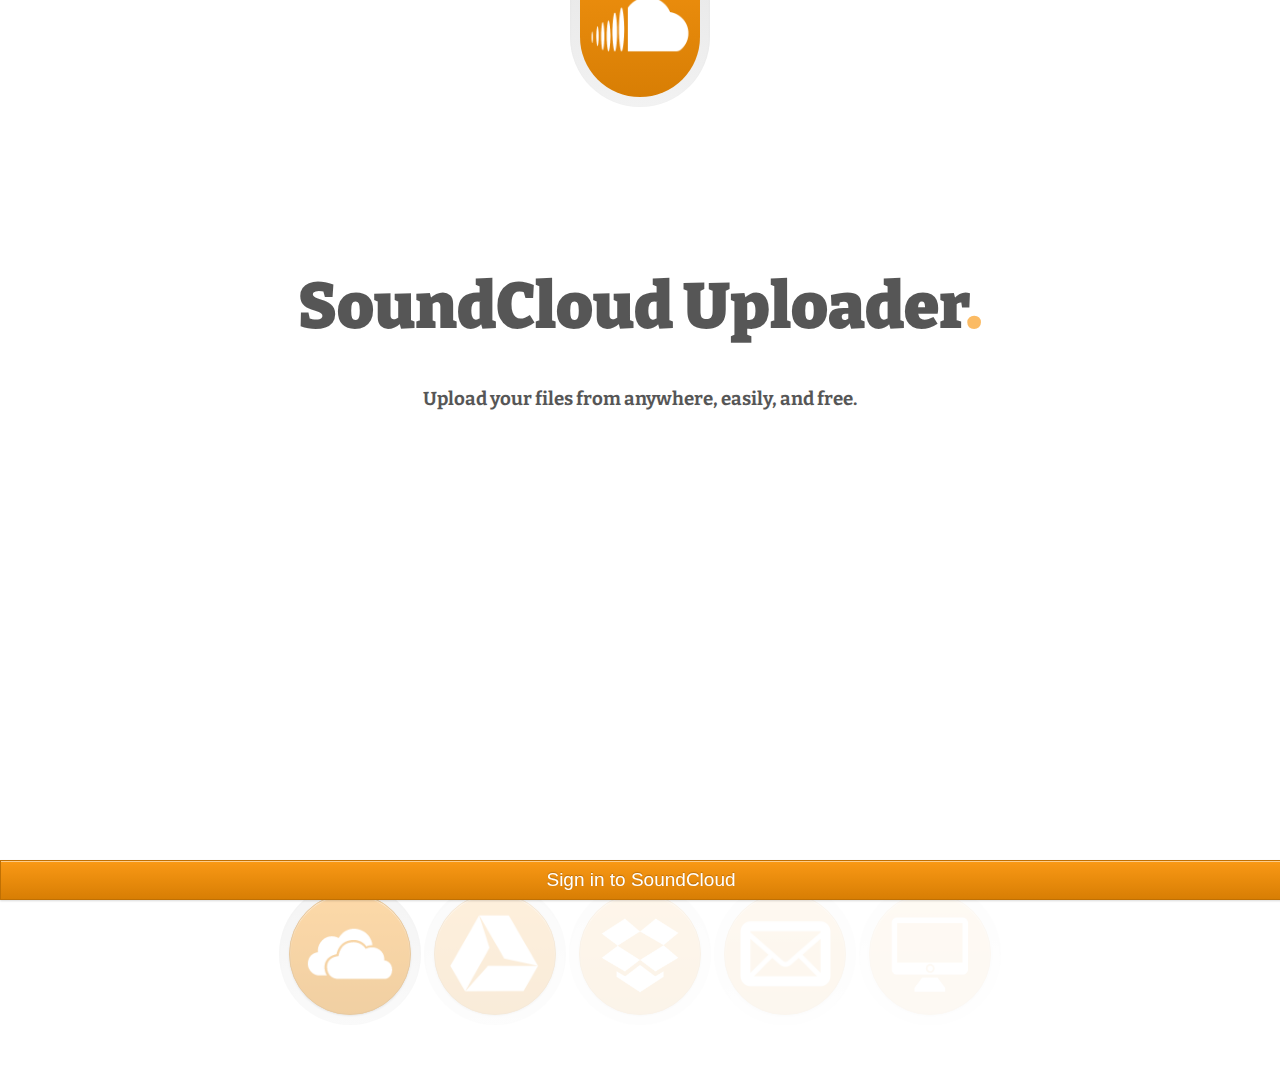
<file: index.html>
<!DOCTYPE html>
<html lang="en">
	<head>
		<meta charset="utf-8" />

		<!-- Always force latest IE rendering engine (even in intranet) & Chrome Frame
		Remove this if you use the .htaccess -->
		<meta http-equiv="X-UA-Compatible" content="IE=edge,chrome=1" />

		<title>SoundCloud Uploader</title>

		<!-- Replace favicon.ico & apple-touch-icon.png in the root of your domain and delete these references -->
		<link rel="shortcut icon" href="/favicon.ico" />
		<link rel="apple-touch-icon" href="/apple-touch-icon.png" />

		<link href='http://fonts.googleapis.com/css?family=Bitter:400,700' rel='stylesheet' type='text/css'>
		<link rel="stylesheet" type="text/css" media="screen" href="stylesheets/main.css" />
		<link rel="stylesheet" type="text/css" media="screen" href="stylesheets/buttons.css" />
		<script type="text/javascript" src="js/jquery-1.10.2.min.js"></script>
		<script type="text/javascript" src="js/animation.js"></script>
		    <script src="//js.live.net/v5.0/wl.debug.js" type="text/javascript"></script>

		<script type="text/javascript">
			// Use the Google API Loader script to load the google.picker script.
			function loadPicker() {
				gapi.load('picker', {
					'callback' : createPicker
				});
			}

			// Use your own API developer key.
			var developerKey = 'AIzaSyAylmnFEfHP51gM7x6LbSXRe2op0MknRwE';

			// Create and render a Picker object for searching files.
			function createPicker() {
				var view = new google.picker.View(google.picker.ViewId.DOCS);
				view.setMimeTypes("audio/aiff,audio/mpeg,audio/x-mpeg,audio/mpeg3,audio/x-mpeg3,audio/wav,audio/x-wav");
				var picker = new google.picker.PickerBuilder()
				//          .enableFeature(google.picker.Feature.NAV_HIDDEN)
				//          .enableFeature(google.picker.Feature.MULTISELECT_ENABLED)
				//          .setAppId(801601951194)
				//          .setOAuthToken(AUTH_TOKEN) //Optional: The auth token used in the current Drive API session.
				.addView(view)
				//          .addView(new google.picker.DocsUploadView())
				.setDeveloperKey(developerKey).setCallback(pickerCallback).setOrigin(window.location.protocol + '://' + window.location.host).build();
				picker.setVisible(true);
			}

			// A simple callback implementation.
			function pickerCallback(data) {
				if (data.action == google.picker.Action.PICKED) {
					var fileId = data.docs[0].id;
					alert('The user selected: ' + fileId);
				}
			}

			function dropboxDialog() {
				Dropbox.choose({

					// Required. Called when a user selects an item in the Chooser.
					success : function(files) {
						alert("Here's the file link:" + files[0].link)
					},

					// Optional. "preview" (default) is a preview link to the document for sharing,
					// "direct" is an expiring link to download the contents of the file. For more
					// information about link types, see Link types below.
					linkType : "direct",

					// Optional. A value of false (default) limits selection to a single file, while
					// true enables multiple file selection.
					multiselect : false,

					// Optional. This is a list of file extensions. If specified, the user will
					// only be able to select files with these extensions. You may also specify
					// file types, such as "video" or "images" in the list. For more information,
					// see File types below. By default, all extensions are allowed.
					extensions : ['.aiff','.wav','.flac','.alac','.ogg','.mp2','.mp3','.aac','.amr','.wma'],

				});
			}

			function upload() {

				SC.connect(function(){
					SC.post("/tracks", {track: { title: 'New Sound', asset_data: 'https://dl.dropboxusercontent.com/u/3942841/blues-walk.wav'}}, function(user, error){
				    		if(error){
				      			alert("Error: " + error.message);
				    		}else{
				      			alert("Success!File Uploaded!");
			    			}
			  		});
				});

			}
		</script>
	</head>

	<body>
		<div class="content">
			<div id="topribbon">
				<span id="topper" class="ribbon-wrap">
					<div id="subtopper" class="ribbon">
						<img src="img/soundcloud1.png" />
					</div></span>
			</div>
			<header>
				<h1>SoundCloud Uploader<span>.</span></h1>
				<h3>Upload your files from anywhere, easily, and free<span>.</span></h3>
			</header>
			<div class="icons" id="controls">
<span class="button-wrap"><a href="#" id="sdButton" onclick="attemptLogin()" class="button button-circle button-highlight"><img src="img/skydrive.png"></a></span>
				<span class="button-wrap"><a href="#" onclick="loadPicker()" class="google button button-circle button-highlight"><img src="img/google5.png"></a></span>
				<span class="button-wrap"><a href="#" onclick="dropboxDialog()" class="DropBox button button-circle button-highlight"><img src="img/dropbox.png"></a></span>
				<span class="button-wrap"><a href="#" class="button button-circle button-highlight"><img src="img/mail.png"></a></span>
				<span class="button-wrap"><a href="#" onclick="upload()" class="button button-circle button-highlight"><img src="img/apple3.png"></a></span>

			</div>

			<div class="log">
				<a href="#" class="button button-block button-highlight button-large">Sign in to SoundCloud</a>
			</div>
		</div>

	</body>
</html>

<script type="text/javascript" src="https://www.dropbox.com/static/api/1/dropins.js" id="dropboxjs" data-app-key="xvj2z2xsic745s1"></script>
<script src='/js/sdfilepicker.js' type="text/javascript"></script>
<script type="text/javascript" src="https://apis.google.com/js/api.js"></script>
<script src="//ajax.googleapis.com/ajax/libs/jquery/1.10.2/jquery.min.js"></script>
<script src="//connect.soundcloud.com/sdk.js"></script>
<script>
  SC.initialize({
    client_id: "5478ecd103f87b77547770f4e122e222",
    redirect_uri: "http://soundclouduploader.appspot.com/callback.html",
  });
</script>
</body>
</file>
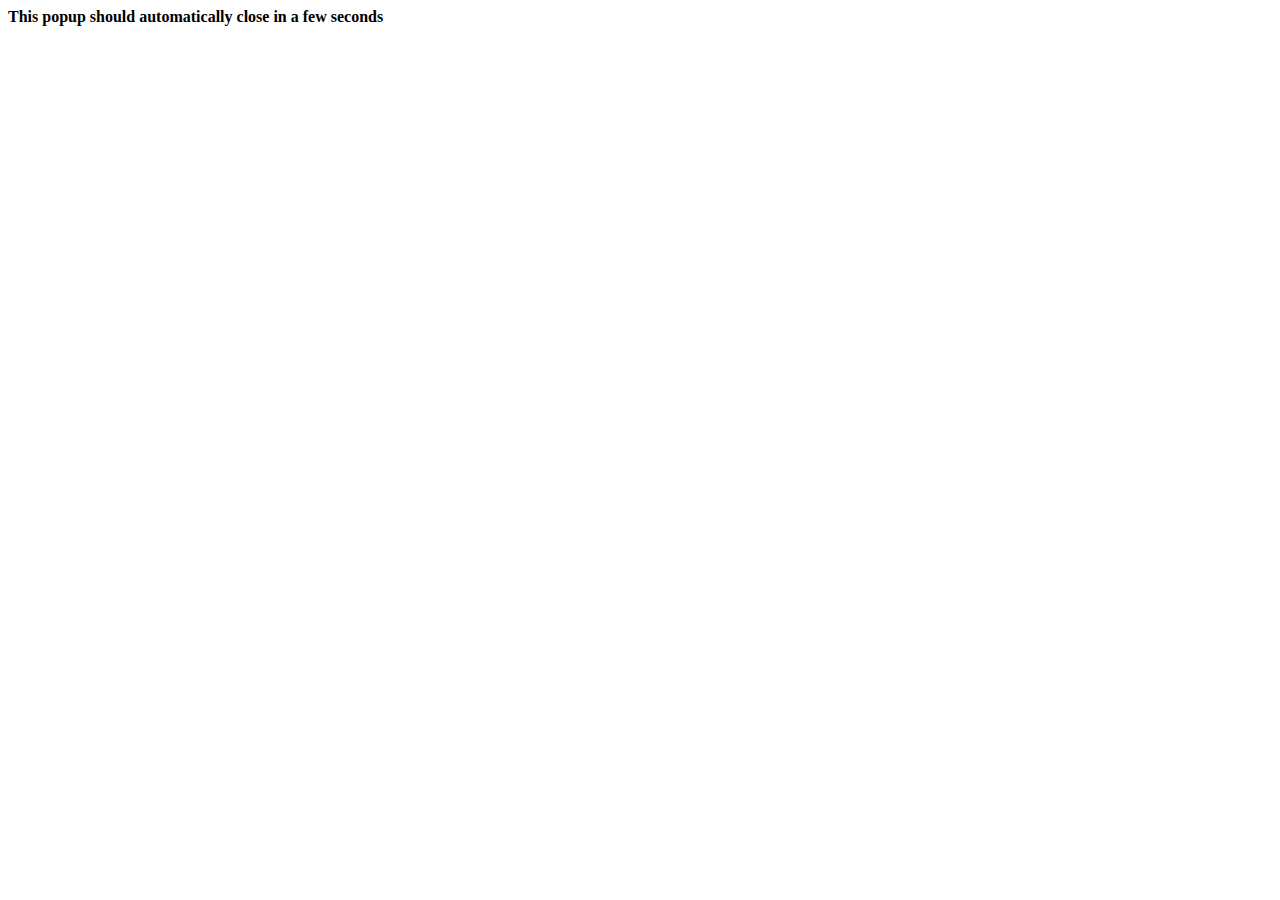
<file: callback.html>
<!DOCTYPE html>
<html lang="en">
  <head><meta http-equiv="Content-Type" content="text/html; charset=utf-8">
    <title>Connect with SoundCloud</title>
  </head>
  <body onload="window.opener.setTimeout(window.opener.SC.connectCallback, 1)">
    <b style="width: 100%; text-align: center;">This popup should automatically close in a few seconds</b>
  </body>
</html>
</file>
<file: stylesheets/main.css>
body {
	margin: 0px;
	padding: 0px;
	background-color: #ffffff;
	text-align: center;
	font-family: 'Bitter', serif;
	overflow: hidden;
}

@font-face {
	font-family: "Flaticon";
	src: url("flaticon.svg") format("svg");
	src: url("flaticon.ttf") format("truetype");
	font-weight: normal;
	font-style: normal;
}

h1 {
	font-size: 4em;
	font-weight: 900;
}

h1 span {
	color: #fa9915;
}

.content {
	position: absolute;
	width: 100%;
	text-align: center;
	top: 25%;
}

.button img {
	width: 100%;
}

.log a {
	position: fixed;
	bottom: 0px;
	width: 100%;
}

.ribbon img
{
	position: relative;
	bottom: -70px;
	width: 100%;
}

.ribbon {
	position: fixed;
	top: 0px;
	right: 50%;
	margin-right: -60px;
	-webkit-border-bottom-right-radius: 240px;
	-moz-border-bottom-right-radius: 240px;
	-ms-border-bottom-right-radius: 240px;
	-o-border-bottom-right-radius: 240px;
	border-bottom-right-radius: 240px;
	-webkit-border-bottom-left-radius: 240px;
	-moz-border-bottom-left-radius: 240px;
	-ms-border-bottom-left-radius: 240px;
	-o-border-bottom-left-radius: 240px;
	border-bottom-left-radius: 240px;
	background: -webkit-gradient(linear, 50% 0%, 50% 100%, color-stop(0%, #fa9915), color-stop(100%, #d87e04));
	background: -webkit-linear-gradient(top, #fa9915, #d87e04);
	background: -moz-linear-gradient(top, #fa9915, #d87e04);
	background: -o-linear-gradient(top, #fa9915, #d87e04);
	background: linear-gradient(top, #fa9915, #d87e04);
	background-color: #f18d05;
	border-color: #bf7004;
	color: white;
	text-shadow: 0 -1px 1px rgba(91, 53, 2, 0.35);
	z-index: 10;
	height: 20%;
	min-height: 200px;
	width: 120px;
}
.ribbon-wrap {
	position: fixed;
	top: 0px;
	right: 50%;
	margin-right: -70px;
	background: -webkit-gradient(linear, 50% 0%, 50% 100%, color-stop(0%, #e3e3e3), color-stop(100%, #f2f2f2));
	background: -webkit-linear-gradient(top, #e3e3e3, #f2f2f2);
	background: -moz-linear-gradient(top, #e3e3e3, #f2f2f2);
	background: -o-linear-gradient(top, #e3e3e3, #f2f2f2);
	background: linear-gradient(top, #e3e3e3, #f2f2f2);
	-webkit-border-bottom-right-radius: 200px;
	-moz-border-bottom-right-radius: 200px;
	-ms-border-bottom-right-radius: 200px;
	-o-border-bottom-right-radius: 200px;
	border-bottom-right-radius: 200px;
	-webkit-border-bottom-left-radius: 200px;
	-moz-border-bottom-left-radius: 200px;
	-ms-border-bottom-left-radius: 200px;
	-o-border-bottom-left-radius: 200px;
	border-bottom-left-radius: 200px;
	-webkit-box-shadow: inset 0px 1px 3px rgba(0, 0, 0, 0.04);
	-moz-box-shadow: inset 0px 1px 3px rgba(0, 0, 0, 0.04);
	box-shadow: inset 0px 1px 3px rgba(0, 0, 0, 0.04);
	padding: 10px;
	height: 20%;
	z-index: 5;
	min-height: 190px;
	width: 120px;
	display: inline-block;
}
</file>
<file: stylesheets/buttons.css>
@-webkit-keyframes glowing {
  /* line 8, ../scss/partials/_glow.scss */
  from {
    -webkit-box-shadow: 0px 0px 0px rgba(44, 154, 219, 0.3), 0px 1px 2px rgba(0, 0, 0, 0.2);
    -moz-box-shadow: 0px 0px 0px rgba(44, 154, 219, 0.3), 0px 1px 2px rgba(0, 0, 0, 0.2);
    box-shadow: 0px 0px 0px rgba(44, 154, 219, 0.3), 0px 1px 2px rgba(0, 0, 0, 0.2);
  }

  /* line 9, ../scss/partials/_glow.scss */
  50% {
    -webkit-box-shadow: 0px 0px 16px rgba(44, 154, 219, 0.8), 0px 1px 2px rgba(0, 0, 0, 0.2);
    -moz-box-shadow: 0px 0px 16px rgba(44, 154, 219, 0.8), 0px 1px 2px rgba(0, 0, 0, 0.2);
    box-shadow: 0px 0px 16px rgba(44, 154, 219, 0.8), 0px 1px 2px rgba(0, 0, 0, 0.2);
  }

  /* line 10, ../scss/partials/_glow.scss */
  to {
    -webkit-box-shadow: 0px 0px 0px rgba(44, 154, 219, 0.3), 0px 1px 2px rgba(0, 0, 0, 0.2);
    -moz-box-shadow: 0px 0px 0px rgba(44, 154, 219, 0.3), 0px 1px 2px rgba(0, 0, 0, 0.2);
    box-shadow: 0px 0px 0px rgba(44, 154, 219, 0.3), 0px 1px 2px rgba(0, 0, 0, 0.2);
  }
}

@-khtml-keyframes glowing {
  /* line 14, ../scss/partials/_glow.scss */
  from {
    -webkit-box-shadow: 0px 0px 0px rgba(44, 154, 219, 0.3), 0px 1px 2px rgba(0, 0, 0, 0.2);
    -moz-box-shadow: 0px 0px 0px rgba(44, 154, 219, 0.3), 0px 1px 2px rgba(0, 0, 0, 0.2);
    box-shadow: 0px 0px 0px rgba(44, 154, 219, 0.3), 0px 1px 2px rgba(0, 0, 0, 0.2);
  }

  /* line 15, ../scss/partials/_glow.scss */
  50% {
    -webkit-box-shadow: 0px 0px 16px rgba(44, 154, 219, 0.8), 0px 1px 2px rgba(0, 0, 0, 0.2);
    -moz-box-shadow: 0px 0px 16px rgba(44, 154, 219, 0.8), 0px 1px 2px rgba(0, 0, 0, 0.2);
    box-shadow: 0px 0px 16px rgba(44, 154, 219, 0.8), 0px 1px 2px rgba(0, 0, 0, 0.2);
  }

  /* line 16, ../scss/partials/_glow.scss */
  to {
    -webkit-box-shadow: 0px 0px 0px rgba(44, 154, 219, 0.3), 0px 1px 2px rgba(0, 0, 0, 0.2);
    -moz-box-shadow: 0px 0px 0px rgba(44, 154, 219, 0.3), 0px 1px 2px rgba(0, 0, 0, 0.2);
    box-shadow: 0px 0px 0px rgba(44, 154, 219, 0.3), 0px 1px 2px rgba(0, 0, 0, 0.2);
  }
}

@-moz-keyframes glowing {
  /* line 20, ../scss/partials/_glow.scss */
  from {
    -webkit-box-shadow: 0px 0px 0px rgba(44, 154, 219, 0.3), 0px 1px 2px rgba(0, 0, 0, 0.2);
    -moz-box-shadow: 0px 0px 0px rgba(44, 154, 219, 0.3), 0px 1px 2px rgba(0, 0, 0, 0.2);
    box-shadow: 0px 0px 0px rgba(44, 154, 219, 0.3), 0px 1px 2px rgba(0, 0, 0, 0.2);
  }

  /* line 21, ../scss/partials/_glow.scss */
  50% {
    -webkit-box-shadow: 0px 0px 16px rgba(44, 154, 219, 0.8), 0px 1px 2px rgba(0, 0, 0, 0.2);
    -moz-box-shadow: 0px 0px 16px rgba(44, 154, 219, 0.8), 0px 1px 2px rgba(0, 0, 0, 0.2);
    box-shadow: 0px 0px 16px rgba(44, 154, 219, 0.8), 0px 1px 2px rgba(0, 0, 0, 0.2);
  }

  /* line 22, ../scss/partials/_glow.scss */
  to {
    -webkit-box-shadow: 0px 0px 0px rgba(44, 154, 219, 0.3), 0px 1px 2px rgba(0, 0, 0, 0.2);
    -moz-box-shadow: 0px 0px 0px rgba(44, 154, 219, 0.3), 0px 1px 2px rgba(0, 0, 0, 0.2);
    box-shadow: 0px 0px 0px rgba(44, 154, 219, 0.3), 0px 1px 2px rgba(0, 0, 0, 0.2);
  }
}

@-ms-keyframes glowing {
  /* line 26, ../scss/partials/_glow.scss */
  from {
    -webkit-box-shadow: 0px 0px 0px rgba(44, 154, 219, 0.3), 0px 1px 2px rgba(0, 0, 0, 0.2);
    -moz-box-shadow: 0px 0px 0px rgba(44, 154, 219, 0.3), 0px 1px 2px rgba(0, 0, 0, 0.2);
    box-shadow: 0px 0px 0px rgba(44, 154, 219, 0.3), 0px 1px 2px rgba(0, 0, 0, 0.2);
  }

  /* line 27, ../scss/partials/_glow.scss */
  50% {
    -webkit-box-shadow: 0px 0px 16px rgba(44, 154, 219, 0.8), 0px 1px 2px rgba(0, 0, 0, 0.2);
    -moz-box-shadow: 0px 0px 16px rgba(44, 154, 219, 0.8), 0px 1px 2px rgba(0, 0, 0, 0.2);
    box-shadow: 0px 0px 16px rgba(44, 154, 219, 0.8), 0px 1px 2px rgba(0, 0, 0, 0.2);
  }

  /* line 28, ../scss/partials/_glow.scss */
  to {
    -webkit-box-shadow: 0px 0px 0px rgba(44, 154, 219, 0.3), 0px 1px 2px rgba(0, 0, 0, 0.2);
    -moz-box-shadow: 0px 0px 0px rgba(44, 154, 219, 0.3), 0px 1px 2px rgba(0, 0, 0, 0.2);
    box-shadow: 0px 0px 0px rgba(44, 154, 219, 0.3), 0px 1px 2px rgba(0, 0, 0, 0.2);
  }
}

@-o-keyframes glowing {
  /* line 32, ../scss/partials/_glow.scss */
  from {
    -webkit-box-shadow: 0px 0px 0px rgba(44, 154, 219, 0.3), 0px 1px 2px rgba(0, 0, 0, 0.2);
    -moz-box-shadow: 0px 0px 0px rgba(44, 154, 219, 0.3), 0px 1px 2px rgba(0, 0, 0, 0.2);
    box-shadow: 0px 0px 0px rgba(44, 154, 219, 0.3), 0px 1px 2px rgba(0, 0, 0, 0.2);
  }

  /* line 33, ../scss/partials/_glow.scss */
  50% {
    -webkit-box-shadow: 0px 0px 16px rgba(44, 154, 219, 0.8), 0px 1px 2px rgba(0, 0, 0, 0.2);
    -moz-box-shadow: 0px 0px 16px rgba(44, 154, 219, 0.8), 0px 1px 2px rgba(0, 0, 0, 0.2);
    box-shadow: 0px 0px 16px rgba(44, 154, 219, 0.8), 0px 1px 2px rgba(0, 0, 0, 0.2);
  }

  /* line 34, ../scss/partials/_glow.scss */
  to {
    -webkit-box-shadow: 0px 0px 0px rgba(44, 154, 219, 0.3), 0px 1px 2px rgba(0, 0, 0, 0.2);
    -moz-box-shadow: 0px 0px 0px rgba(44, 154, 219, 0.3), 0px 1px 2px rgba(0, 0, 0, 0.2);
    box-shadow: 0px 0px 0px rgba(44, 154, 219, 0.3), 0px 1px 2px rgba(0, 0, 0, 0.2);
  }
}

@keyframes glowing {
  /* line 38, ../scss/partials/_glow.scss */
  from {
    -webkit-box-shadow: 0px 0px 0px rgba(44, 154, 219, 0.3), 0px 1px 2px rgba(0, 0, 0, 0.2);
    -moz-box-shadow: 0px 0px 0px rgba(44, 154, 219, 0.3), 0px 1px 2px rgba(0, 0, 0, 0.2);
    box-shadow: 0px 0px 0px rgba(44, 154, 219, 0.3), 0px 1px 2px rgba(0, 0, 0, 0.2);
  }

  /* line 39, ../scss/partials/_glow.scss */
  50% {
    -webkit-box-shadow: 0px 0px 16px rgba(44, 154, 219, 0.8), 0px 1px 2px rgba(0, 0, 0, 0.2);
    -moz-box-shadow: 0px 0px 16px rgba(44, 154, 219, 0.8), 0px 1px 2px rgba(0, 0, 0, 0.2);
    box-shadow: 0px 0px 16px rgba(44, 154, 219, 0.8), 0px 1px 2px rgba(0, 0, 0, 0.2);
  }

  /* line 40, ../scss/partials/_glow.scss */
  to {
    -webkit-box-shadow: 0px 0px 0px rgba(44, 154, 219, 0.3), 0px 1px 2px rgba(0, 0, 0, 0.2);
    -moz-box-shadow: 0px 0px 0px rgba(44, 154, 219, 0.3), 0px 1px 2px rgba(0, 0, 0, 0.2);
    box-shadow: 0px 0px 0px rgba(44, 154, 219, 0.3), 0px 1px 2px rgba(0, 0, 0, 0.2);
  }
}

/* line 25, ../scss/partials/_buttons.scss */
.button {
  -webkit-box-shadow: inset 0px 1px 0px rgba(255, 255, 255, 0.5), 0px 1px 2px rgba(0, 0, 0, 0.15);
  -moz-box-shadow: inset 0px 1px 0px rgba(255, 255, 255, 0.5), 0px 1px 2px rgba(0, 0, 0, 0.15);
  box-shadow: inset 0px 1px 0px rgba(255, 255, 255, 0.5), 0px 1px 2px rgba(0, 0, 0, 0.15);
  background-color: #eeeeee;
  background: -webkit-gradient(linear, 50% 0%, 50% 100%, color-stop(0%, #fbfbfb), color-stop(100%, #e1e1e1));
  background: -webkit-linear-gradient(top, #fbfbfb, #e1e1e1);
  background: -moz-linear-gradient(top, #fbfbfb, #e1e1e1);
  background: -o-linear-gradient(top, #fbfbfb, #e1e1e1);
  background: linear-gradient(top, #fbfbfb, #e1e1e1);
  display: -moz-inline-stack;
  display: inline-block;
  vertical-align: middle;
  *vertical-align: auto;
  zoom: 1;
  *display: inline;
  border: 1px solid #d4d4d4;
  height: 32px;
  line-height: 32px;
  padding: 0px 25.6px;
  font-weight: 300;
  font-size: 14px;
  font-family: "HelveticaNeue-Light", "Helvetica Neue Light", "Helvetica Neue", Helvetica, Arial, "Lucida Grande", sans-serif;
  color: #666666;
  text-shadow: 0 1px 1px white;
  margin: 0;
  text-decoration: none;
  text-align: center;
}
/* line 43, ../scss/partials/_buttons.scss */
.button:hover {
  background-color: #eeeeee;
  background: -webkit-gradient(linear, 50% 0%, 50% 100%, color-stop(0%, #ffffff), color-stop(100%, #dcdcdc));
  background: -webkit-linear-gradient(top, #ffffff, #dcdcdc);
  background: -moz-linear-gradient(top, #ffffff, #dcdcdc);
  background: -o-linear-gradient(top, #ffffff, #dcdcdc);
  background: linear-gradient(top, #ffffff, #dcdcdc);
}
/* line 47, ../scss/partials/_buttons.scss */
.button:active {
  -webkit-box-shadow: inset 0px 1px 3px rgba(0, 0, 0, 0.3), 0px 1px 0px white;
  -moz-box-shadow: inset 0px 1px 3px rgba(0, 0, 0, 0.3), 0px 1px 0px white;
  box-shadow: inset 0px 1px 3px rgba(0, 0, 0, 0.3), 0px 1px 0px white;
  text-shadow: 0px 1px 0px rgba(255, 255, 255, 0.4);
  background: #eeeeee;
  color: #bbbbbb;
}
/* line 53, ../scss/partials/_buttons.scss */
.button:focus {
  outline: none;
}

/* line 59, ../scss/partials/_buttons.scss */
input.button, button.button {
  height: 34px;
  cursor: pointer;
}

/* line 65, ../scss/partials/_buttons.scss */
.button-block {
  display: block;
}

/* line 74, ../scss/partials/_buttons.scss */
.button.disabled,
.button.disabled:hover,
.button.disabled:active,
input.button:disabled,
button.button:disabled {
  -webkit-box-shadow: 0px 1px 2px rgba(0, 0, 0, 0.1);
  -moz-box-shadow: 0px 1px 2px rgba(0, 0, 0, 0.1);
  box-shadow: 0px 1px 2px rgba(0, 0, 0, 0.1);
  background: #EEE;
  border: 1px solid #DDD;
  text-shadow: 0 1px 1px white;
  color: #CCC;
  cursor: default;
}

/* line 84, ../scss/partials/_buttons.scss */
.button-wrap {
  background: -webkit-gradient(linear, 50% 0%, 50% 100%, color-stop(0%, #e3e3e3), color-stop(100%, #f2f2f2));
  background: -webkit-linear-gradient(top, #e3e3e3, #f2f2f2);
  background: -moz-linear-gradient(top, #e3e3e3, #f2f2f2);
  background: -o-linear-gradient(top, #e3e3e3, #f2f2f2);
  background: linear-gradient(top, #e3e3e3, #f2f2f2);
  -webkit-border-radius: 200px;
  -moz-border-radius: 200px;
  -ms-border-radius: 200px;
  -o-border-radius: 200px;
  border-radius: 200px;
  -webkit-box-shadow: inset 0px 1px 3px rgba(0, 0, 0, 0.04);
  -moz-box-shadow: inset 0px 1px 3px rgba(0, 0, 0, 0.04);
  box-shadow: inset 0px 1px 3px rgba(0, 0, 0, 0.04);
  padding: 10px;
  display: inline-block;
}

/* line 100, ../scss/partials/_buttons.scss */
.button-rounded {
  -webkit-border-radius: 3px;
  -moz-border-radius: 3px;
  -ms-border-radius: 3px;
  -o-border-radius: 3px;
  border-radius: 3px;
}

/* line 100, ../scss/partials/_buttons.scss */
.button-pill {
  -webkit-border-radius: 50px;
  -moz-border-radius: 50px;
  -ms-border-radius: 50px;
  -o-border-radius: 50px;
  border-radius: 50px;
}

/* line 100, ../scss/partials/_buttons.scss */
.button-circle {
  -webkit-border-radius: 240px;
  -moz-border-radius: 240px;
  -ms-border-radius: 240px;
  -o-border-radius: 240px;
  border-radius: 240px;
  -webkit-box-shadow: inset 0px 1px 1px rgba(255, 255, 255, 0.5), 0px 1px 2px rgba(0, 0, 0, 0.2);
  -moz-box-shadow: inset 0px 1px 1px rgba(255, 255, 255, 0.5), 0px 1px 2px rgba(0, 0, 0, 0.2);
  box-shadow: inset 0px 1px 1px rgba(255, 255, 255, 0.5), 0px 1px 2px rgba(0, 0, 0, 0.2);
  width: 120px;
  line-height: 120px;
  height: 120px;
  padding: 0px;
  border-width: 1px;
  font-size: 18px;
}

/* line 135, ../scss/partials/_buttons.scss */
.button-primary {
  background: -webkit-gradient(linear, 50% 0%, 50% 100%, color-stop(0%, #00b5e5), color-stop(100%, #008db2));
  background: -webkit-linear-gradient(top, #00b5e5, #008db2);
  background: -moz-linear-gradient(top, #00b5e5, #008db2);
  background: -o-linear-gradient(top, #00b5e5, #008db2);
  background: linear-gradient(top, #00b5e5, #008db2);
  background-color: #00a1cb;
  border-color: #007998;
  color: white;
  text-shadow: 0 -1px 1px rgba(0, 40, 50, 0.35);
}
/* line 142, ../scss/partials/_buttons.scss */
.button-primary:hover {
  background-color: #00a1cb;
  background: -webkit-gradient(linear, 50% 0%, 50% 100%, color-stop(0%, #00c9fe), color-stop(100%, #008db2));
  background: -webkit-linear-gradient(top, #00c9fe, #008db2);
  background: -moz-linear-gradient(top, #00c9fe, #008db2);
  background: -o-linear-gradient(top, #00c9fe, #008db2);
  background: linear-gradient(top, #00c9fe, #008db2);
}
/* line 146, ../scss/partials/_buttons.scss */
.button-primary:active {
  background: #1495b7;
  color: #005065;
}

/* line 135, ../scss/partials/_buttons.scss */
.button-action {
  background: -webkit-gradient(linear, 50% 0%, 50% 100%, color-stop(0%, #8fcf00), color-stop(100%, #6b9c00));
  background: -webkit-linear-gradient(top, #8fcf00, #6b9c00);
  background: -moz-linear-gradient(top, #8fcf00, #6b9c00);
  background: -o-linear-gradient(top, #8fcf00, #6b9c00);
  background: linear-gradient(top, #8fcf00, #6b9c00);
  background-color: #7db500;
  border-color: #5a8200;
  color: white;
  text-shadow: 0 -1px 1px rgba(19, 28, 0, 0.35);
}
/* line 142, ../scss/partials/_buttons.scss */
.button-action:hover {
  background-color: #7db500;
  background: -webkit-gradient(linear, 50% 0%, 50% 100%, color-stop(0%, #a0e800), color-stop(100%, #6b9c00));
  background: -webkit-linear-gradient(top, #a0e800, #6b9c00);
  background: -moz-linear-gradient(top, #a0e800, #6b9c00);
  background: -o-linear-gradient(top, #a0e800, #6b9c00);
  background: linear-gradient(top, #a0e800, #6b9c00);
}
/* line 146, ../scss/partials/_buttons.scss */
.button-action:active {
  background: #76a312;
  color: #374f00;
}

/* line 135, ../scss/partials/_buttons.scss */
.button-highlight {
  background: -webkit-gradient(linear, 50% 0%, 50% 100%, color-stop(0%, #fa9915), color-stop(100%, #d87e04));
  background: -webkit-linear-gradient(top, #fa9915, #d87e04);
  background: -moz-linear-gradient(top, #fa9915, #d87e04);
  background: -o-linear-gradient(top, #fa9915, #d87e04);
  background: linear-gradient(top, #fa9915, #d87e04);
  background-color: #f18d05;
  border-color: #bf7004;
  color: white;
  text-shadow: 0 -1px 1px rgba(91, 53, 2, 0.35);
}
/* line 142, ../scss/partials/_buttons.scss */
.button-highlight:hover {
  background-color: #f18d05;
  background: -webkit-gradient(linear, 50% 0%, 50% 100%, color-stop(0%, #fba42e), color-stop(100%, #d87e04));
  background: -webkit-linear-gradient(top, #fba42e, #d87e04);
  background: -moz-linear-gradient(top, #fba42e, #d87e04);
  background: -o-linear-gradient(top, #fba42e, #d87e04);
  background: linear-gradient(top, #fba42e, #d87e04);
}
/* line 146, ../scss/partials/_buttons.scss */
.button-highlight:active {
  background: #d8891e;
  color: #8d5303;
}

/* line 135, ../scss/partials/_buttons.scss */
.button-caution {
  background: -webkit-gradient(linear, 50% 0%, 50% 100%, color-stop(0%, #e8543f), color-stop(100%, #d9331a));
  background: -webkit-linear-gradient(top, #e8543f, #d9331a);
  background: -moz-linear-gradient(top, #e8543f, #d9331a);
  background: -o-linear-gradient(top, #e8543f, #d9331a);
  background: linear-gradient(top, #e8543f, #d9331a);
  background-color: #e54028;
  border-color: #c22d18;
  color: white;
  text-shadow: 0 -1px 1px rgba(103, 24, 13, 0.35);
}
/* line 142, ../scss/partials/_buttons.scss */
.button-caution:hover {
  background-color: #e54028;
  background: -webkit-gradient(linear, 50% 0%, 50% 100%, color-stop(0%, #eb6855), color-stop(100%, #d9331a));
  background: -webkit-linear-gradient(top, #eb6855, #d9331a);
  background: -moz-linear-gradient(top, #eb6855, #d9331a);
  background: -o-linear-gradient(top, #eb6855, #d9331a);
  background: linear-gradient(top, #eb6855, #d9331a);
}
/* line 146, ../scss/partials/_buttons.scss */
.button-caution:active {
  background: #cd5240;
  color: #952312;
}

/* line 135, ../scss/partials/_buttons.scss */
.button-royal {
  background: -webkit-gradient(linear, 50% 0%, 50% 100%, color-stop(0%, #99389f), color-stop(100%, #752a79));
  background: -webkit-linear-gradient(top, #99389f, #752a79);
  background: -moz-linear-gradient(top, #99389f, #752a79);
  background: -o-linear-gradient(top, #99389f, #752a79);
  background: linear-gradient(top, #99389f, #752a79);
  background-color: #87318c;
  border-color: #632466;
  color: white;
  text-shadow: 0 -1px 1px rgba(26, 9, 27, 0.35);
}
/* line 142, ../scss/partials/_buttons.scss */
.button-royal:hover {
  background-color: #87318c;
  background: -webkit-gradient(linear, 50% 0%, 50% 100%, color-stop(0%, #ab3eb2), color-stop(100%, #752a79));
  background: -webkit-linear-gradient(top, #ab3eb2, #752a79);
  background: -moz-linear-gradient(top, #ab3eb2, #752a79);
  background: -o-linear-gradient(top, #ab3eb2, #752a79);
  background: linear-gradient(top, #ab3eb2, #752a79);
}
/* line 146, ../scss/partials/_buttons.scss */
.button-royal:active {
  background: #764479;
  color: #3e1740;
}

/* line 160, ../scss/partials/_buttons.scss */
.button-flat {
  -webkit-box-shadow: none;
  -moz-box-shadow: none;
  box-shadow: none;
  -webkit-transition-property: background;
  -moz-transition-property: background;
  -o-transition-property: background;
  transition-property: background;
  -webkit-transition-duration: 0.3s;
  -moz-transition-duration: 0.3s;
  -o-transition-duration: 0.3s;
  transition-duration: 0.3s;
  background: #eeeeee;
  border: none;
  text-shadow: none;
}
/* line 169, ../scss/partials/_buttons.scss */
.button-flat:hover {
  background: #fbfbfb;
}
/* line 172, ../scss/partials/_buttons.scss */
.button-flat:active {
  -webkit-transition-duration: 0s;
  -moz-transition-duration: 0s;
  -o-transition-duration: 0s;
  transition-duration: 0s;
  background: #eeeeee;
  color: #bbbbbb;
}
/* line 177, ../scss/partials/_buttons.scss */
.button-flat.disabled {
  -webkit-box-shadow: none;
  -moz-box-shadow: none;
  box-shadow: none;
}

/* line 189, ../scss/partials/_buttons.scss */
.button-flat-primary {
  -webkit-box-shadow: none;
  -moz-box-shadow: none;
  box-shadow: none;
  -webkit-transition-property: background;
  -moz-transition-property: background;
  -o-transition-property: background;
  transition-property: background;
  -webkit-transition-duration: 0.3s;
  -moz-transition-duration: 0.3s;
  -o-transition-duration: 0.3s;
  transition-duration: 0.3s;
  background: #00a1cb;
  color: white;
  text-shadow: none;
  border: none;
}
/* line 198, ../scss/partials/_buttons.scss */
.button-flat-primary:hover {
  background: #00b5e5;
}
/* line 201, ../scss/partials/_buttons.scss */
.button-flat-primary:active {
  -webkit-transition-duration: 0s;
  -moz-transition-duration: 0s;
  -o-transition-duration: 0s;
  transition-duration: 0s;
  background: #1495b7;
  color: #00647f;
}
/* line 206, ../scss/partials/_buttons.scss */
.button-flat-primary.disabled {
  -webkit-box-shadow: none;
  -moz-box-shadow: none;
  box-shadow: none;
}

/* line 189, ../scss/partials/_buttons.scss */
.button-flat-action {
  -webkit-box-shadow: none;
  -moz-box-shadow: none;
  box-shadow: none;
  -webkit-transition-property: background;
  -moz-transition-property: background;
  -o-transition-property: background;
  transition-property: background;
  -webkit-transition-duration: 0.3s;
  -moz-transition-duration: 0.3s;
  -o-transition-duration: 0.3s;
  transition-duration: 0.3s;
  background: #7db500;
  color: white;
  text-shadow: none;
  border: none;
}
/* line 198, ../scss/partials/_buttons.scss */
.button-flat-action:hover {
  background: #8fcf00;
}
/* line 201, ../scss/partials/_buttons.scss */
.button-flat-action:active {
  -webkit-transition-duration: 0s;
  -moz-transition-duration: 0s;
  -o-transition-duration: 0s;
  transition-duration: 0s;
  background: #76a312;
  color: #486900;
}
/* line 206, ../scss/partials/_buttons.scss */
.button-flat-action.disabled {
  -webkit-box-shadow: none;
  -moz-box-shadow: none;
  box-shadow: none;
}

/* line 189, ../scss/partials/_buttons.scss */
.button-flat-highlight {
  -webkit-box-shadow: none;
  -moz-box-shadow: none;
  box-shadow: none;
  -webkit-transition-property: background;
  -moz-transition-property: background;
  -o-transition-property: background;
  transition-property: background;
  -webkit-transition-duration: 0.3s;
  -moz-transition-duration: 0.3s;
  -o-transition-duration: 0.3s;
  transition-duration: 0.3s;
  background: #f18d05;
  color: white;
  text-shadow: none;
  border: none;
}
/* line 198, ../scss/partials/_buttons.scss */
.button-flat-highlight:hover {
  background: #fa9915;
}
/* line 201, ../scss/partials/_buttons.scss */
.button-flat-highlight:active {
  -webkit-transition-duration: 0s;
  -moz-transition-duration: 0s;
  -o-transition-duration: 0s;
  transition-duration: 0s;
  background: #d8891e;
  color: #a66103;
}
/* line 206, ../scss/partials/_buttons.scss */
.button-flat-highlight.disabled {
  -webkit-box-shadow: none;
  -moz-box-shadow: none;
  box-shadow: none;
}

/* line 189, ../scss/partials/_buttons.scss */
.button-flat-caution {
  -webkit-box-shadow: none;
  -moz-box-shadow: none;
  box-shadow: none;
  -webkit-transition-property: background;
  -moz-transition-property: background;
  -o-transition-property: background;
  transition-property: background;
  -webkit-transition-duration: 0.3s;
  -moz-transition-duration: 0.3s;
  -o-transition-duration: 0.3s;
  transition-duration: 0.3s;
  background: #e54028;
  color: white;
  text-shadow: none;
  border: none;
}
/* line 198, ../scss/partials/_buttons.scss */
.button-flat-caution:hover {
  background: #e8543f;
}
/* line 201, ../scss/partials/_buttons.scss */
.button-flat-caution:active {
  -webkit-transition-duration: 0s;
  -moz-transition-duration: 0s;
  -o-transition-duration: 0s;
  transition-duration: 0s;
  background: #cd5240;
  color: #ac2815;
}
/* line 206, ../scss/partials/_buttons.scss */
.button-flat-caution.disabled {
  -webkit-box-shadow: none;
  -moz-box-shadow: none;
  box-shadow: none;
}

/* line 189, ../scss/partials/_buttons.scss */
.button-flat-royal {
  -webkit-box-shadow: none;
  -moz-box-shadow: none;
  box-shadow: none;
  -webkit-transition-property: background;
  -moz-transition-property: background;
  -o-transition-property: background;
  transition-property: background;
  -webkit-transition-duration: 0.3s;
  -moz-transition-duration: 0.3s;
  -o-transition-duration: 0.3s;
  transition-duration: 0.3s;
  background: #87318c;
  color: white;
  text-shadow: none;
  border: none;
}
/* line 198, ../scss/partials/_buttons.scss */
.button-flat-royal:hover {
  background: #99389f;
}
/* line 201, ../scss/partials/_buttons.scss */
.button-flat-royal:active {
  -webkit-transition-duration: 0s;
  -moz-transition-duration: 0s;
  -o-transition-duration: 0s;
  transition-duration: 0s;
  background: #764479;
  color: #501d53;
}
/* line 206, ../scss/partials/_buttons.scss */
.button-flat-royal.disabled {
  -webkit-box-shadow: none;
  -moz-box-shadow: none;
  box-shadow: none;
}

/* line 221, ../scss/partials/_buttons.scss */
.button-large {
  font-size: 19px;
  height: 38.4px;
  line-height: 38.4px;
  padding: 0px 0px; /*30.72px;*/
}

/* line 245, ../scss/partials/_buttons.scss */
input.button-large, button.button-large {
  height: 40.4px;
}

/* line 221, ../scss/partials/_buttons.scss */
.button-small {
  font-size: 16px;
  height: 25.6px;
  line-height: 25.6px;
  padding: 0px 20.48px;
}

/* line 245, ../scss/partials/_buttons.scss */
input.button-small, button.button-small {
  height: 27.6px;
}

/* line 221, ../scss/partials/_buttons.scss */
.button-tiny {
  font-size: 12px;
  height: 22.4px;
  line-height: 22.4px;
  padding: 0px 17.92px;
}

/* line 245, ../scss/partials/_buttons.scss */
input.button-tiny, button.button-tiny {
  height: 24.4px;
}

/* line 265, ../scss/partials/_buttons.scss */
.button.glow {
  -webkit-animation-duration: 3s;
  -moz-animation-duration: 3s;
  -ms-animation-duration: 3s;
  -o-animation-duration: 3s;
  animation-duration: 3s;
  -webkit-animation-iteration-count: infinite;
  -khtml-animation-iteration-count: infinite;
  -moz-animation-iteration-count: infinite;
  -ms-animation-iteration-count: infinite;
  -o-animation-iteration-count: infinite;
  animation-iteration-count: infinite;
  -webkit-animation-name: glowing;
  -khtml-animation-name: glowing;
  -moz-animation-name: glowing;
  -ms-animation-name: glowing;
  -o-animation-name: glowing;
  animation-name: glowing;
}
/* line 268, ../scss/partials/_buttons.scss */
.button.glow:active {
  -webkit-animation-name: none;
  -moz-animation-name: none;
  -ms-animation-name: none;
  -o-animation-name: none;
  animation-name: none;
  -webkit-box-shadow: inset 0px 1px 3px rgba(0, 0, 0, 0.3), 0px 1px 0px white;
  -moz-box-shadow: inset 0px 1px 3px rgba(0, 0, 0, 0.3), 0px 1px 0px white;
  box-shadow: inset 0px 1px 3px rgba(0, 0, 0, 0.3), 0px 1px 0px white;
}

/* line 279, ../scss/partials/_buttons.scss */
.button-dropdown {
  position: relative;
  overflow: visible;
  display: inline-block;
}
/* line 284, ../scss/partials/_buttons.scss */
.button-dropdown .button-overlay {
  position: fixed;
  top: 0px;
  left: 0px;
  right: 0px;
  bottom: 0px;
  z-index: 999;
}
/* line 295, ../scss/partials/_buttons.scss */
.button-dropdown .button .icon-caret-down {
  font-size: 90%;
  margin: 0px 0px 0px 3px;
  vertical-align: middle;
}
/* line 302, ../scss/partials/_buttons.scss */
.button-dropdown ul.button-dropdown-menu-below {
  top: 115%;
}
/* line 305, ../scss/partials/_buttons.scss */
.button-dropdown ul.button-dropdown-menu-above {
  bottom: 115%;
  top: auto;
}
/* line 311, ../scss/partials/_buttons.scss */
.button-dropdown ul {
  -webkit-box-shadow: 0px 3px 6px rgba(0, 0, 0, 0.6);
  -moz-box-shadow: 0px 3px 6px rgba(0, 0, 0, 0.6);
  box-shadow: 0px 3px 6px rgba(0, 0, 0, 0.6);
  -webkit-border-radius: 3px;
  -moz-border-radius: 3px;
  -ms-border-radius: 3px;
  -o-border-radius: 3px;
  border-radius: 3px;
  display: none;
  position: absolute;
  background: #fcfcfc;
  top: -2px;
  left: -2px;
  z-index: 1000;
  padding: 0px;
  margin: 0px;
  list-style-type: none;
  min-width: 102%;
}
/* line 325, ../scss/partials/_buttons.scss */
.button-dropdown ul li {
  padding: 0px;
  margin: 0px;
  display: block;
}
/* line 330, ../scss/partials/_buttons.scss */
.button-dropdown ul li:first-child a {
  -moz-border-radius-topleft: 3px;
  -webkit-border-top-left-radius: 3px;
  border-top-left-radius: 3px;
  -moz-border-radius-topright: 3px;
  -webkit-border-top-right-radius: 3px;
  border-top-right-radius: 3px;
}
/* line 333, ../scss/partials/_buttons.scss */
.button-dropdown ul li:last-child a {
  -moz-border-radius-bottomleft: 3px;
  -webkit-border-bottom-left-radius: 3px;
  border-bottom-left-radius: 3px;
  -moz-border-radius-bottomright: 3px;
  -webkit-border-bottom-right-radius: 3px;
  border-bottom-right-radius: 3px;
}
/* line 339, ../scss/partials/_buttons.scss */
.button-dropdown ul .button-dropdown-divider {
  -webkit-box-shadow: inset 0px 1px 0px white;
  -moz-box-shadow: inset 0px 1px 0px white;
  box-shadow: inset 0px 1px 0px white;
  border-top: 1px solid #e4e4e4;
}
/* line 344, ../scss/partials/_buttons.scss */
.button-dropdown ul a {
  display: block;
  padding: 0px 20px;
  text-decoration: none;
  font-size: 12px;
  color: #333333;
  line-height: 30px;
  white-space: nowrap;
}
/* line 353, ../scss/partials/_buttons.scss */
.button-dropdown ul a:hover {
  background-color: #3c6ab9;
  color: white;
}
</file>
